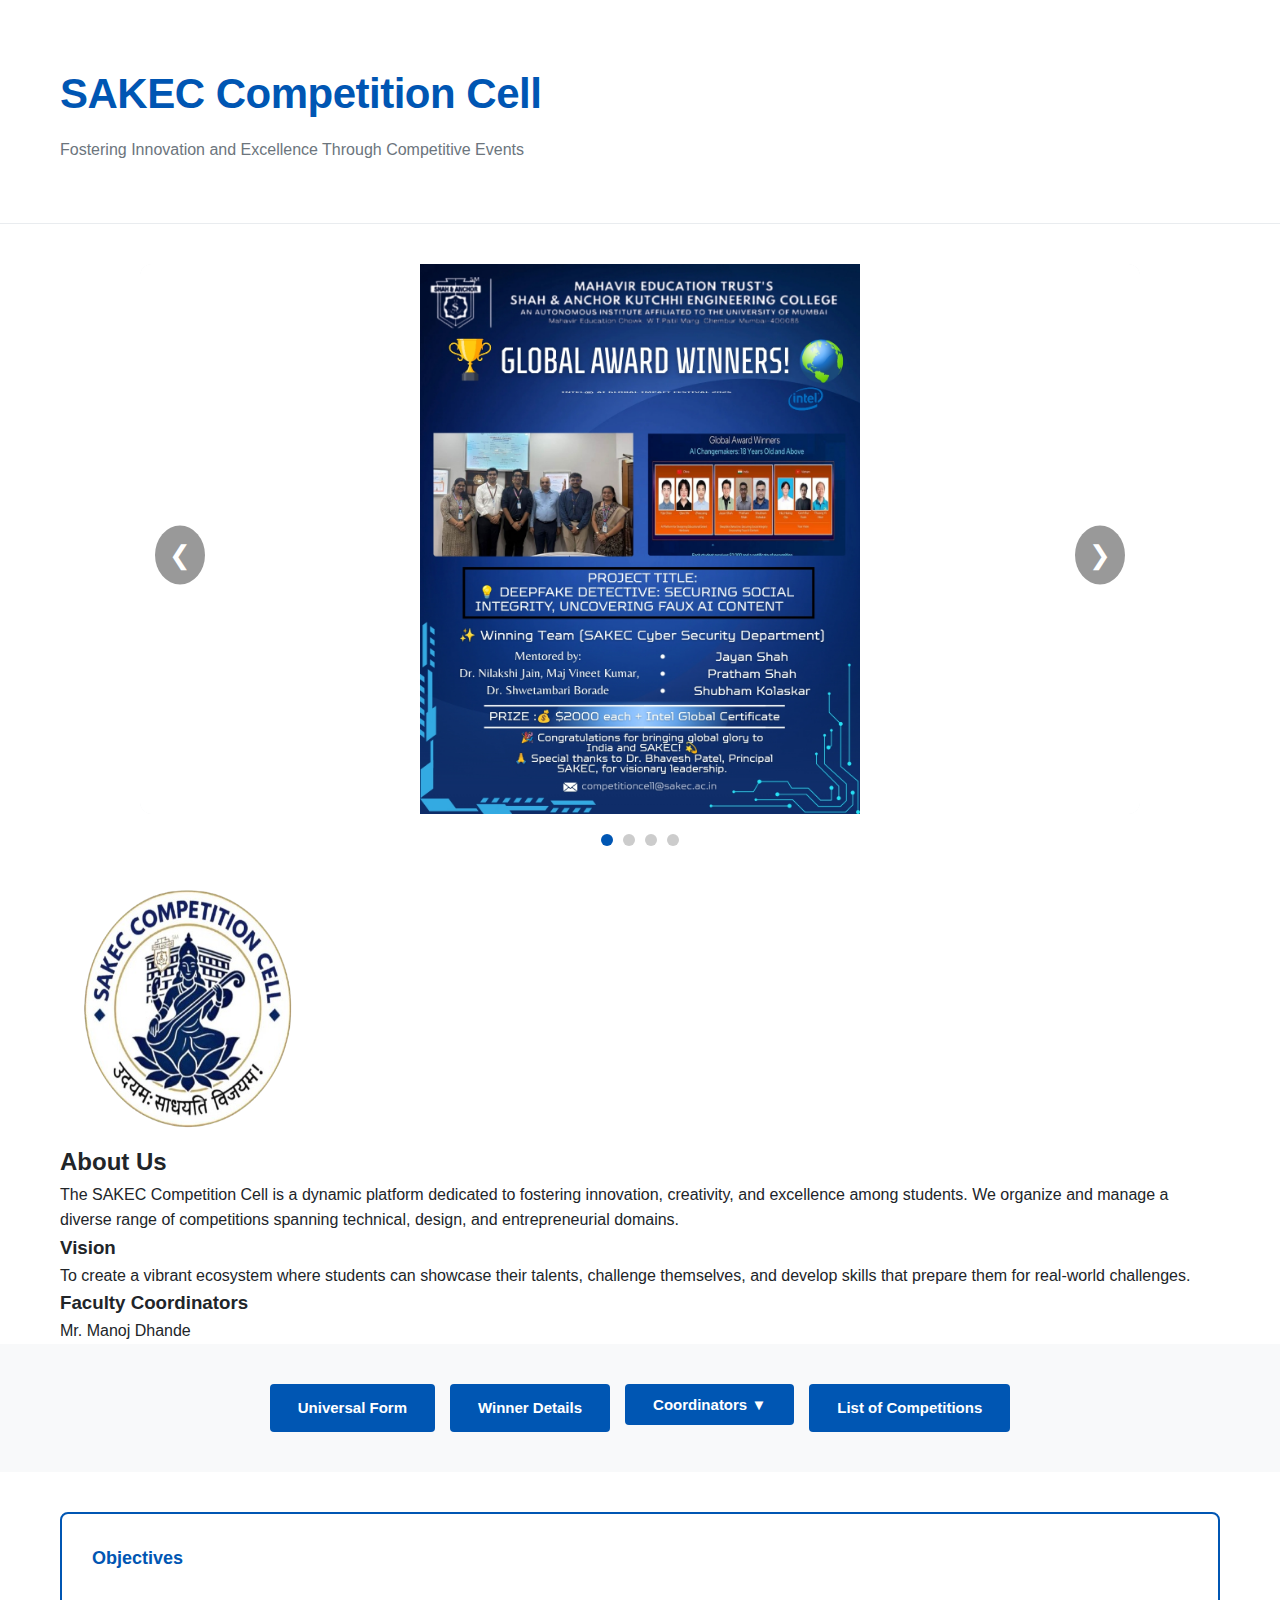
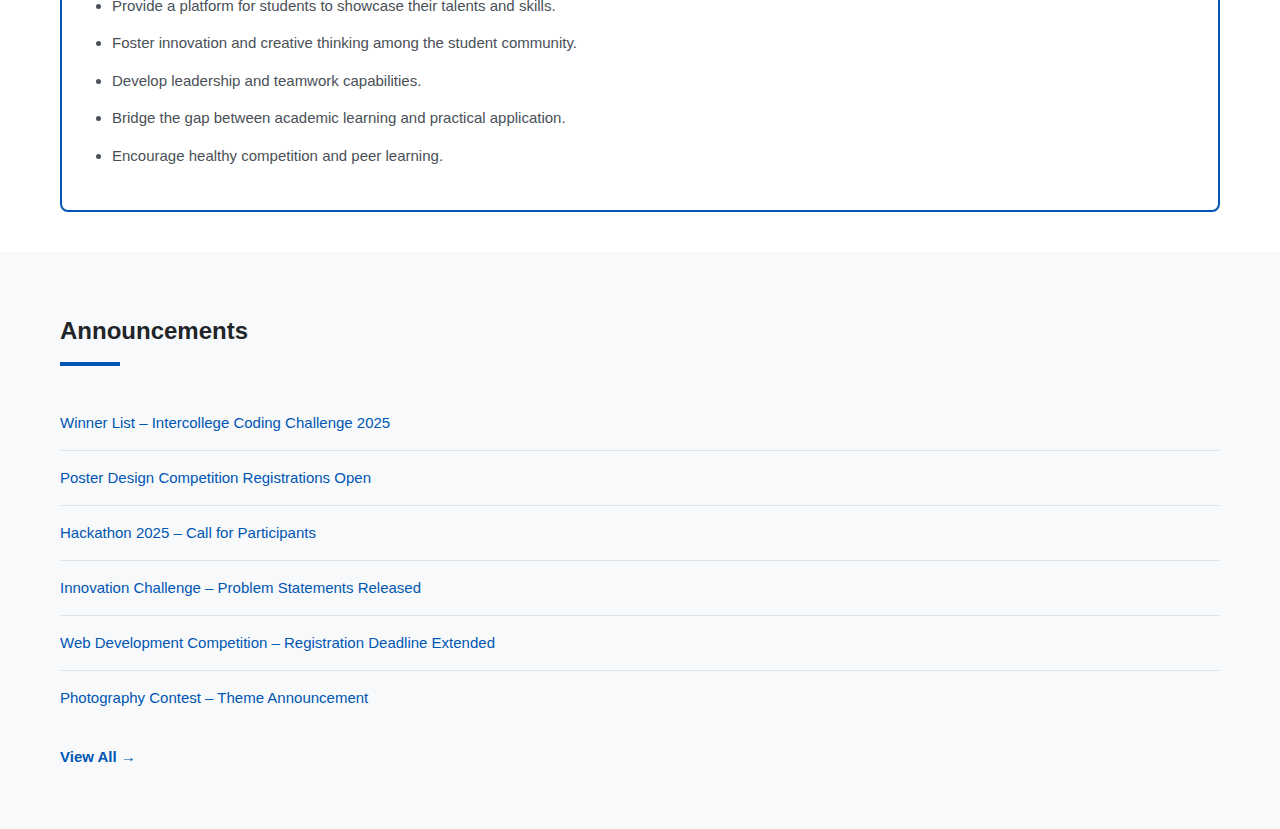
<file: sakec-competition-cell/index.html>
<!DOCTYPE html>
<html lang="en">
<head>
    <meta charset="UTF-8">
    <meta name="viewport" content="width=device-width, initial-scale=1.0">
    <title>SAKEC Competition Cell</title>
    <link rel="stylesheet" href="styles.css">
</head>
<body>
    <!-- Header Section -->
    <header class="header">
        <div class="container">
            <h1 class="page-title">SAKEC Competition Cell</h1>
            <p class="page-subtitle">Fostering Innovation and Excellence Through Competitive Events</p>
        </div>
    </header>

    <!-- Image Carousel Section -->
    <section class="carousel-section">
        <div class="container">
            <div class="carousel-wrapper">
                <div class="carousel">
                    <div class="carousel-slide active">
                        <!-- Replace with competition banners -->
                        <img src="assets/images/c1.jpg" alt="Coding Competition">
                    </div>
                    <div class="carousel-slide">
                        <img src="assets/images/c2.jpg" alt="Design Competition">
                    </div>
                    <div class="carousel-slide">
                        <img src="assets/images/c3.jpg" alt="Hackathon Event">
                    </div>
                    <div class="carousel-slide">
                        <img src="assets/images/c4.png" alt="Innovation Challenge">
                    </div>
                </div>

                <!-- Carousel Controls -->
                <button class="carousel-btn prev" onclick="changeSlide(-1)">❮</button>
                <button class="carousel-btn next" onclick="changeSlide(1)">❯</button>

                <!-- Carousel Dots -->
                <div class="carousel-dots">
                    <span class="dot active" onclick="currentSlide(0)"></span>
                    <span class="dot" onclick="currentSlide(1)"></span>
                    <span class="dot" onclick="currentSlide(2)"></span>
                    <span class="dot" onclick="currentSlide(3)"></span>
                </div>
            </div>
        </div>
    </section>

    <!-- About Section -->
    <section class="about-section">
        <div class="container">
            <div class="about-content">
                <!-- Logo Column -->
                <div class="about-logo">
                    <!-- Replace with Competition Cell Logo -->
                    <img src="assets/images/cc_logo.jpg" alt="Competition Cell Logo" height=250 width=250>
                </div>

                <!-- Text Column -->
                <div class="about-text">
                    <h2 class="section-heading">About Us</h2>
                    <p class="about-description">
                        The SAKEC Competition Cell is a dynamic platform dedicated to fostering innovation, creativity, and excellence among students. We organize and manage a diverse range of competitions spanning technical, design, and entrepreneurial domains.
                    </p>

                    <h3 class="subsection-heading">Vision</h3>
                    <p class="about-description">
                        To create a vibrant ecosystem where students can showcase their talents, challenge themselves, and develop skills that prepare them for real-world challenges.
                    </p>

                    <h3 class="subsection-heading">Faculty Coordinators</h3>
                    <p class="about-description">
                         Mr. Manoj Dhande
                    </p>
                </div>
            </div>
        </div>
    </section>

    <!-- Action Buttons Section -->
    <section class="buttons-section">
        <div class="container">
            <div class="buttons-grid">
                <a href="https://docs.google.com/forms/d/e/1FAIpQLSemb8Aesh4Czp-Nwi1JKIgEdmETFd7knc7JOq7hFUCg3-XWkQ/viewform" class="action-btn">Universal Form</a>
                <a href="#" class="action-btn">Winner Details</a>
                
                <!-- Coordinators Dropdown -->
                <div class="dropdown">
                    <button class="action-btn dropdown-btn">Coordinators ▼</button>
                    <div class="dropdown-content">
                        <a href="#">Student Coordinators</a>
                        <a href="#">Faculty Coordinators</a>
                    </div>
                </div>

                <a href="https://docs.google.com/document/d/1tiUpA-rlIS-xTN_vUavQo4bKXRMCOKg38YnVa5-ee5M/edit?tab=t.0" class="action-btn">List of Competitions</a>
                
            </div>
        </div>
    </section>

    <!-- Objectives Section -->
    <section class="objectives-section">
        <div class="container">
            <div class="box-container">
                <h3 class="box-heading">Objectives</h3>
                <ul class="objectives-list">
                    <li>Provide a platform for students to showcase their talents and skills.</li>
                    <li>Foster innovation and creative thinking among the student community.</li>
                    <li>Develop leadership and teamwork capabilities.</li>
                    <li>Bridge the gap between academic learning and practical application.</li>
                    <li>Encourage healthy competition and peer learning.</li>
                </ul>
            </div>
        </div>
    </section>

    <!-- Announcements Section -->
    <section class="announcements-section">
        <div class="container">
            <h2 class="section-heading announcements-heading">Announcements</h2>
            <div class="announcements-list">
                <a href="#" class="announcement-item">Winner List – Intercollege Coding Challenge 2025</a>
                <a href="#" class="announcement-item">Poster Design Competition Registrations Open</a>
                <a href="#" class="announcement-item">Hackathon 2025 – Call for Participants</a>
                <a href="#" class="announcement-item">Innovation Challenge – Problem Statements Released</a>
                <a href="#" class="announcement-item">Web Development Competition – Registration Deadline Extended</a>
                <a href="#" class="announcement-item">Photography Contest – Theme Announcement</a>
            </div>
            <a href="#" class="view-all-link">View All →</a>
        </div>
    </section>


    <script src="script.js"></script>
</body>
</html>
</file>
<file: sakec-competition-cell/styles.css>
/* ============================================
   SAKEC Competition Cell - Styles
   Pixel-perfect replica of SAKEC Speakers Club
   ============================================ */

* {
  margin: 0;
  padding: 0;
  box-sizing: border-box;
}

body {
  font-family: "Open Sans", "Roboto", -apple-system, BlinkMacSystemFont, "Segoe UI", sans-serif;
  background-color: #ffffff;
  color: #212529;
  line-height: 1.6;
}

.container {
  max-width: 1200px;
  margin: 0 auto;
  padding: 0 20px;
}

/* ============================================
   HEADER SECTION
   ============================================ */

.header {
  background-color: #ffffff;
  padding: 60px 0;
  border-bottom: 1px solid #e9ecef;
}

.page-title {
  font-size: 42px;
  font-weight: 700;
  color: #0056b3;
  margin-bottom: 10px;
  letter-spacing: -0.5px;
}

.page-subtitle {
  font-size: 16px;
  color: #6c757d;
  font-weight: 400;
}

/* ============================================
   CAROUSEL SECTION
   ============================================ */

 .carousel-section {
  padding: 40px 0;
  background-color: #ffffff;
}

.carousel-wrapper {
  position: relative;
  width: 100%;
  max-width: 1000px; /* Adjust width of carousel */
  margin: 0 auto;
}

.carousel {
  position: relative;
  width: 100%;
  overflow: hidden;
  border-radius: 12px;
  background-color: #f8f9fa;
}

.carousel-slide {
  display: none;
  width: 100%;
  height: 550px; /* ✅ Change this to control carousel image size */
}

.carousel-slide.active {
  display: block;
  animation: fadeIn 0.6s ease-in-out;
}

.carousel-slide img {
  width: 100%;
  height: 100%;
  object-fit: contain; /* ✅ shows the whole banner without cropping */
  border-radius: 12px;
  background-color: #ffffff; /* Optional for padding background */
}

@keyframes fadeIn {
  from {
    opacity: 0;
  }
  to {
    opacity: 1;
  }
}

.carousel-btn {
  position: absolute;
  top: 50%;
  transform: translateY(-50%);
  background-color: rgba(0, 0, 0, 0.4);
  color: white;
  border: none;
  padding: 14px;
  font-size: 26px;
  cursor: pointer;
  border-radius: 50%;
  z-index: 10;
  transition: background-color 0.3s;
}

.carousel-btn:hover {
  background-color: rgba(0, 0, 0, 0.7);
}

.carousel-btn.prev {
  left: 15px;
}

.carousel-btn.next {
  right: 15px;
}

.carousel-dots {
  display: flex;
  justify-content: center;
  gap: 10px;
  margin-top: 20px;
}

.dot {
  width: 12px;
  height: 12px;
  border-radius: 50%;
  background-color: #ccc;
  cursor: pointer;
  transition: background-color 0.3s;
}

.dot.active {
  background-color: #0056b3;
}

/* Responsive sizes */
@media (max-width: 992px) {
  .carousel-slide {
    height: 400px;
  }
}

@media (max-width: 600px) {
  .carousel-slide {
    height: 280px;
  }
}

/* ============================================
   ACTION BUTTONS SECTION
   ============================================ */

.buttons-section {
  padding: 40px 0;
  background-color: #f8f9fa;
}

.buttons-grid {
  display: flex;
  flex-wrap: wrap;
  gap: 15px;
  justify-content: center;
}

.action-btn {
  display: inline-block;
  padding: 12px 28px;
  background-color: #0056b3;
  color: white;
  text-decoration: none;
  border: none;
  border-radius: 4px;
  font-size: 15px;
  font-weight: 600;
  cursor: pointer;
  transition: background-color 0.3s, transform 0.2s;
  font-family: inherit;
}

.action-btn:hover {
  background-color: #004085;
  transform: translateY(-2px);
}

/* ============================================
   DROPDOWN MENU
   ============================================ */

.dropdown {
  position: relative;
  display: inline-block;
}

.dropdown-btn {
  padding: 12px 28px;
}

.dropdown-content {
  display: none;
  position: absolute;
  background-color: white;
  min-width: 200px;
  box-shadow: 0 8px 16px rgba(0, 0, 0, 0.1);
  z-index: 1;
  border-radius: 4px;
  top: 100%;
  left: 0;
  margin-top: 5px;
}

.dropdown-content a {
  color: #212529;
  padding: 12px 16px;
  text-decoration: none;
  display: block;
  font-size: 14px;
  transition: background-color 0.3s;
}

.dropdown-content a:hover {
  background-color: #f8f9fa;
}

.dropdown:hover .dropdown-content {
  display: block;
}

/* ============================================
   OBJECTIVES SECTION
   ============================================ */

.objectives-section {
  padding: 40px 0;
  background-color: #ffffff;
}

.box-container {
  border: 2px solid #0056b3;
  border-radius: 8px;
  padding: 30px;
  background-color: #ffffff;
}

.box-heading {
  font-size: 18px;
  font-weight: 700;
  color: #0056b3;
  margin-bottom: 20px;
}

.objectives-list {
  list-style: disc;
  padding-left: 20px;
}

.objectives-list li {
  font-size: 15px;
  color: #495057;
  margin-bottom: 12px;
  line-height: 1.7;
}

/* ============================================
   ANNOUNCEMENTS SECTION
   ============================================ */

.announcements-section {
  padding: 60px 0;
  background-color: #f8f9fa;
}

.announcements-heading {
  position: relative;
  padding-bottom: 15px;
  margin-bottom: 30px;
}

.announcements-heading::after {
  content: "";
  position: absolute;
  bottom: 0;
  left: 0;
  width: 60px;
  height: 4px;
  background-color: #0056b3;
}

.announcements-list {
  display: flex;
  flex-direction: column;
  gap: 0;
}

.announcement-item {
  padding: 15px 0;
  border-bottom: 1px solid #dee2e6;
  color: #0056b3;
  text-decoration: none;
  font-size: 15px;
  transition: color 0.3s;
}

.announcement-item:last-child {
  border-bottom: none;
}

.announcement-item:hover {
  color: #004085;
  text-decoration: underline;
}

.view-all-link {
  display: inline-block;
  margin-top: 20px;
  color: #0056b3;
  text-decoration: none;
  font-weight: 600;
  font-size: 15px;
  transition: color 0.3s;
}

.view-all-link:hover {
  color: #004085;
}

/* ============================================
   BACK BUTTON SECTION
   ============================================ */

.back-section {
  padding: 40px 0;
  background-color: #ffffff;
  border-top: 1px solid #e9ecef;
}

.back-btn {
  padding: 10px 20px;
  background-color: #6c757d;
  color: white;
  border: none;
  border-radius: 4px;
  font-size: 14px;
  font-weight: 600;
  cursor: pointer;
  transition: background-color 0.3s;
  font-family: inherit;
}

.back-btn:hover {
  background-color: #5a6268;
}

/* ============================================
   RESPONSIVE DESIGN
   ============================================ */

@media (max-width: 768px) {
  .page-title {
    font-size: 32px;
  }

  .about-content {
    grid-template-columns: 1fr;
    gap: 30px;
  }

  .about-text {
    padding-right: 0;
  }

  .buttons-grid {
    flex-direction: column;
  }

  .action-btn {
    width: 100%;
    text-align: center;
  }

  .carousel-btn {
    padding: 10px 12px;
    font-size: 18px;
  }

  .section-heading {
    font-size: 24px;
  }

  .announcements-heading::after {
    width: 50px;
  }
}

@media (max-width: 480px) {
  .header {
    padding: 40px 0;
  }

  .page-title {
    font-size: 24px;
  }

  .page-subtitle {
    font-size: 14px;
  }

  .carousel-wrapper {
    max-width: 100%;
  }

  .carousel-btn {
    padding: 8px 10px;
    font-size: 16px;
  }

  .section-heading {
    font-size: 20px;
  }

  .box-container {
    padding: 20px;
  }

  .buttons-grid {
    gap: 10px;
  }

  .action-btn {
    padding: 10px 20px;
    font-size: 14px;
  }
}
</file>
